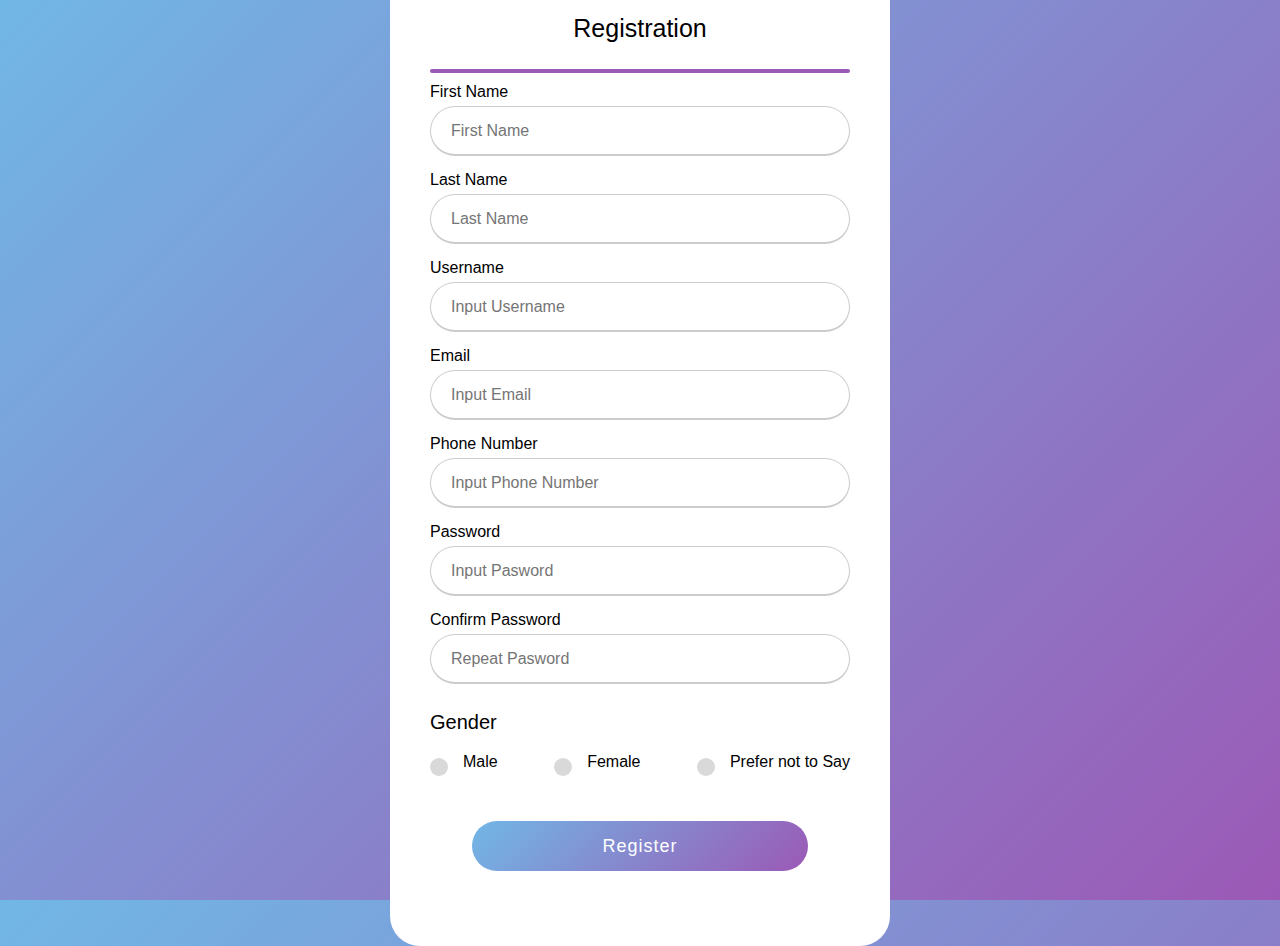
<file: index.html>
<!DOCTYPE html>
<html lang="en">
<head>
    <meta charset="UTF-8">
    <meta http-equiv="X-UA-Compatible" content="IE=edge">
    <meta name="viewport" content="width=device-width, initial-scale=1.0">
    <title>Registration Page</title>
    <link rel="stylesheet" href="style.css">
</head>
<body>
    <div class="container">
        <div class="title">Registration</div>
        <form action="#">
            <div class="user-details">
                <div class="input-box">
                    <span class="span-details">First Name</span>
                    <input type="text" name="" id="" placeholder="First Name" required>
                </div>
                <div class="input-box">
                    <div class="span-details">Last Name</div>
                    <input type="text" name="" id="" placeholder="Last Name" required>
                </div>
                <div class="input-box">
                    <div class="span-details">Username</div>
                    <input type="text" name="" id="" placeholder="Input Username" required>
                </div>
                <div class="input-box">
                    <div class="span-details">Email</div>
                    <input type="text" name="" id="" placeholder="Input Email" required>
                </div>
                <div class="input-box">
                    <div class="span-details">Phone Number</div>
                    <input type="text" name="" id="" placeholder="Input Phone Number" required>
                </div>
                <div class="input-box">
                    <div class="span-details">Password</div>
                    <input type="text" name="" id="" placeholder="Input Pasword" required>
                </div>
                <div class="input-box">
                    <div class="span-details">Confirm Password</div>
                    <input type="text" name="" id="" placeholder="Repeat Pasword" required>
                </div>
            </div>

            <div class="gender-details">
                <input type="radio" name="gender" id="dot-1">
                <input type="radio" name="gender" id="dot-2">
                <input type="radio" name="gender" id="dot-3">
                <span class="gender-title">Gender</span>
                <div class="category">
                    <label for="dot-1">
                        <span class="dot one"></span>
                        <span class="gender">Male</span>
                    </label>
                    <label for="dot-2">
                        <span class="dot two"></span>
                        <span class="gender">Female</span>
                    </label>
                    <label for="dot-3">
                        <span class="dot three"></span>
                        <span class="gender">Prefer not to Say</span>
                    </label>
                </div>
            </div>

            <div class="button">
                <input type="submit" value="Register">
            </div>
        </form>
    </div>
    
</body>
</html>
</file>
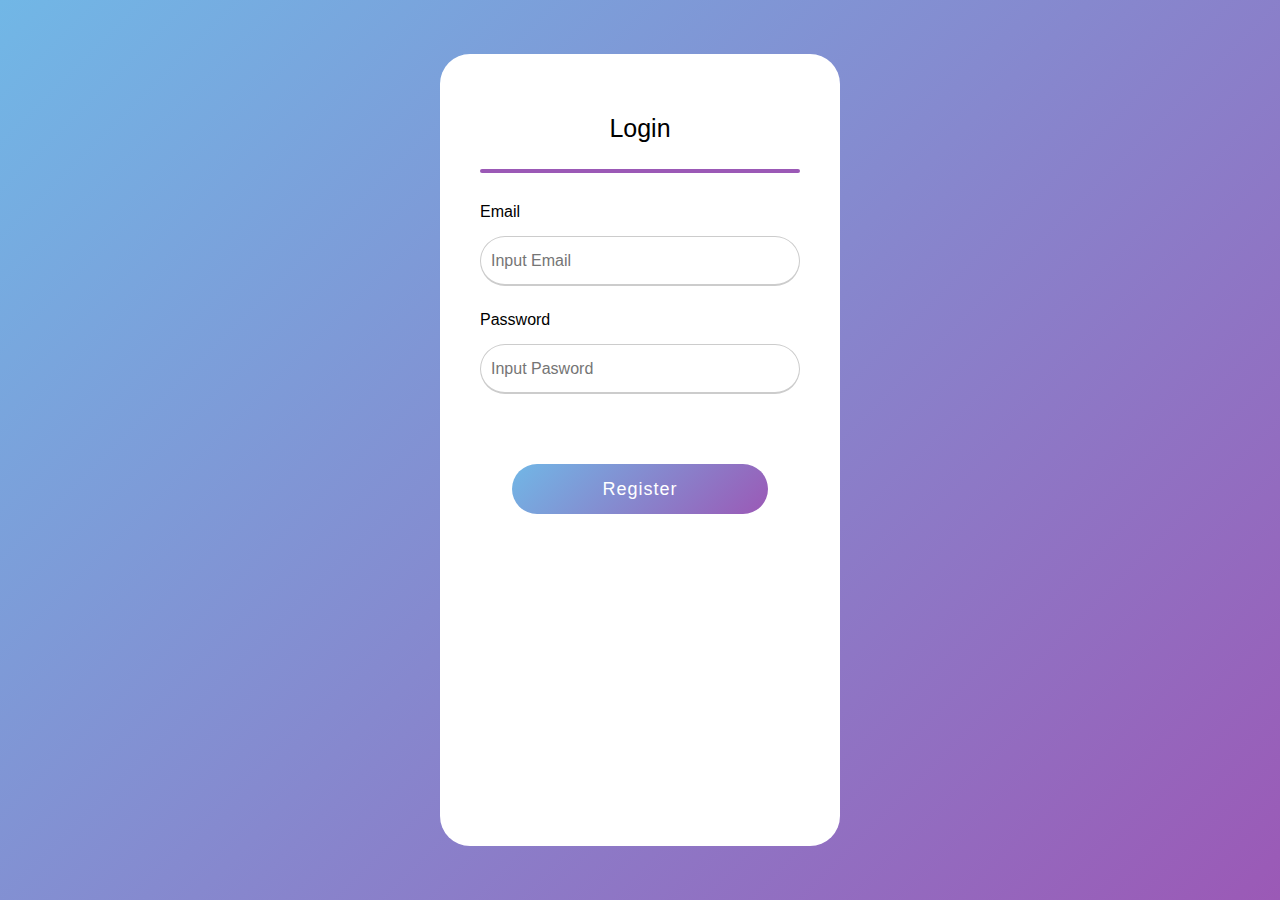
<file: login.html>
<!DOCTYPE html>
<html lang="en">
  <head>
    <meta charset="UTF-8" />
    <meta http-equiv="X-UA-Compatible" content="IE=edge" />
    <meta name="viewport" content="width=device-width, initial-scale=1.0" />
    <title>Login Page</title>
    <link rel="stylesheet" href="style.css" />
  </head>
  <body>
    <div class="container-login">
      <div class="title">Login</div>
      <form action="#">
        <div class="user-details">
          <div class="input-login">
            <div class="span-details">Email</div>
            <input
              type="text"
              name=""
              id=""
              placeholder="Input Email"
              required
            />
          </div>
          <div class="input-login">
            <div class="span-details">Password</div>
            <input
              type="text"
              name=""
              id=""
              placeholder="Input Pasword"
              required
            />
          </div>
        </div>
        <div class="button-login">
          <input type="submit" value="Register" />
        </div>
      </form>
    </div>
  </body>
</html>
</file>
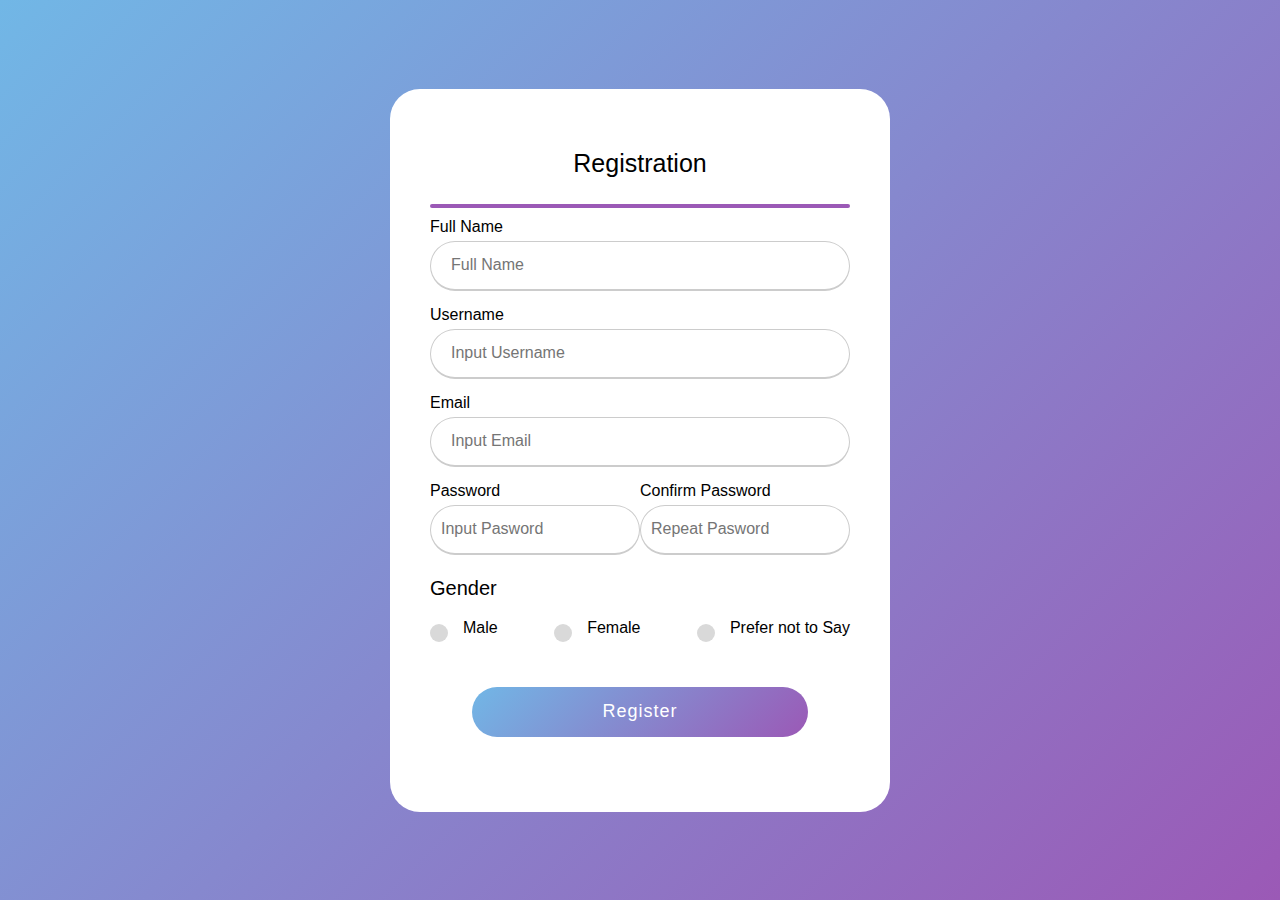
<file: registration.html>
<!DOCTYPE html>
<html lang="en">
  <head>
    <meta charset="UTF-8" />
    <meta http-equiv="X-UA-Compatible" content="IE=edge" />
    <meta name="viewport" content="width=device-width, initial-scale=1.0" />
    <title>Registration Page</title>
    <link rel="stylesheet" href="style.css" />
  </head>
  <body>
    <div class="container">
      <div class="title">Registration</div>
      <form action="#">
        <div class="user-details">
          <div class="input-box">
            <span class="span-details">Full Name</span>
            <input
              type="text"
              name="name"
              id="fullname"
              placeholder="Full Name"
              required
            />
          </div>
          <div class="input-box">
            <div class="span-details">Username</div>
            <input
              type="text"
              name="username"
              id="username"
              placeholder="Input Username"
              required
            />
          </div>
          <div class="input-box">
            <div class="span-details">Email</div>
            <input
              type="text"
              name="email"
              id="email"
              placeholder="Input Email"
              required
            />
          </div>
          <div class="input-box-password">
            <div class="sub-input-box">
              <div class="span-details">Password</div>
              <input
                type="text"
                name=""
                id=""
                placeholder="Input Pasword"
                required
              />
            </div>
            <div class="sub-input-box">
              <div class="span-details">Confirm Password</div>
              <input
                type="text"
                name=""
                id=""
                placeholder="Repeat Pasword"
                required
              />
            </div>
          </div>
        </div>

        <div class="gender-details">
          <input type="radio" name="gender" id="dot-1" />
          <input type="radio" name="gender" id="dot-2" />
          <input type="radio" name="gender" id="dot-3" />
          <span class="gender-title">Gender</span>
          <div class="category">
            <label for="dot-1">
              <span class="dot one"></span>
              <span class="gender">Male</span>
            </label>
            <label for="dot-2">
              <span class="dot two"></span>
              <span class="gender">Female</span>
            </label>
            <label for="dot-3">
              <span class="dot three"></span>
              <span class="gender">Prefer not to Say</span>
            </label>
          </div>
        </div>

        <div class="button">
          <input type="submit" value="Register" />
        </div>
      </form>
    </div>
  </body>
</html>
</file>
<file: style.css>
* {
  margin: 0;
  padding: 0;
  box-sizing: border-box;
  font-family: sans-serif;
}

body {
  padding: 10px;
  display: flex;
  height: 100vh;
  justify-content: center;
  align-items: center;
  background: linear-gradient(135deg, #71b7e6, #9b59b6);
}

/* =========================== Registration =========================== */
.container {
  max-width: 500px;
  width: 100%;
  background: #fff;
  padding: 30px 40px;
  border-radius: 30px;
}

.container .title {
  font-size: 25px;
  font-weight: 500;
  position: relative;
  text-align: center;
  padding-top: 30px;
  padding-bottom: 30px;
}

.container .title:before {
  content: "";
  position: absolute;
  left: 0;
  bottom: 0;
  height: 4px;
  width: 100%;
  background: #9b59b6;
  border-radius: 5px;
}

.container form .user-details {
  display: flex;
  flex-direction: column;
  justify-content: space-around;
  margin: 10px 0 12px 0;
}

form .user-details .input-box {
  margin-bottom: 15px;
  width: 100%;
}

.user-details .input-box input {
  height: 50px;
  width: 100%;
  outline: none;
  border-radius: 30px;
  border: 1px solid #ccc;
  padding-left: 20px;
  font-size: 16px;
  border-bottom-width: 2px;
  transition: all 0.3s ease;
  margin-top: 5px;
}

.user-details .input-box .details {
  font-weight: 500;
  margin-bottom: 5px;
  display: block;
}

.user-details .input-box input:focus,
.user-details .input-box input:valid {
  border-color: #9b59b6;
}

.input-box-password {
  display: flex;
  justify-content: space-around;
  width: 100%;
}

.sub-input-box input {
  width: 100px;
  height: 45px;
  border-radius: 30px;
}

.user-details .input-box-password input:focus,
.user-details .input-box-password input:valid {
  border-color: #9b59b6;
}

.user-details .input-box-password .details {
  font-weight: 500;
  margin-bottom: 5px;
  display: block;
}

.user-details .input-box-password input {
  height: 50px;
  width: 100%;
  outline: none;
  border-radius: 30px;
  border: 1px solid #ccc;
  padding-left: 10px;
  font-size: 16px;
  border-bottom-width: 2px;
  transition: all 0.3s ease;
  margin-top: 5px;
  margin-bottom: 10px;
}

form .gender-details .gender-title {
  font-size: 20px;
  font-weight: 500;
}

form .gender-details .category {
  width: 805;
  margin: 14px 0;
  display: flex;
  justify-content: space-between;
}

.gender-details .category label {
  display: flex;
  align-items: center;
}

.gender-details .category .dot {
  height: 18px;
  width: 18px;
  background: #d9d9d9;
  border-radius: 50%;
  margin-right: 15px;
  border: 5px solid transparent;
  transition: all 0.3s ease;
  margin-top: 10px;
}

#dot-1:checked~.category label .one,
#dot-2:checked~.category label .two,
#dot-3:checked~.category label .three {
  border-color: #d9d9d9;
  background: #9b59b6;
}

form input[type="radio"] {
  display: none;
}

form .button {
  height: 50px;
  margin: 45px 0;
  align-items: center;
}

form .button input {
  height: 100%;
  width: 80%;
  outline: none;
  color: #fff;
  background: linear-gradient(135deg, #71b7e6, #9b59b6);
  border: none;
  font-size: 18px;
  font-weight: 500;
  letter-spacing: 1px;
  border-radius: 30px;
}

.button {
  display: flex;
  justify-content: center;
}

form .button input:hover {
  background: linear-gradient(-135deg, #71b7e6, #9b59b6);
  cursor: pointer;
}

/* ======================= login ============================ */
.container-login {
  max-width: 400px;
  width: 100%;
  background: #fff;
  padding: 30px 40px;
  border-radius: 30px;
  height: 90%;
}

.container-login .title {
  font-size: 25px;
  font-weight: 500;
  position: relative;
  text-align: center;
  padding-top: 30px;
  padding-bottom: 30px;
}

.container-login .title:before {
  content: "";
  position: absolute;
  left: 0;
  bottom: 0;
  height: 4px;
  width: 100%;
  background: #9b59b6;
  border-radius: 5px;
}

.container-login form .user-details {
  display: flex;
  flex-wrap: wrap;
  justify-content: space-between;
  margin: 30px 0px 15px 0;
}

form .user-details .input-login {
  margin-bottom: 15px;
  width: 100%;
}

form .user-details .input-login {
  margin-bottom: 25px;
  width: 100%;
}

.user-details .input-login input {
  height: 50px;
  width: 100%;
  outline: none;
  border-radius: 25px;
  border: 1px solid #ccc;
  padding-left: 10px;
  font-size: 16px;
  border-bottom-width: 2px;
  transition: all 0.3s ease;
  margin-top: 15px;
}

.user-details .input-login .details {
  font-weight: 500;
  margin-bottom: 10px;
  display: block;
}

.user-details .input-login input:focus,
.user-details .input-login input:valid {
  border-color: #9b59b6;
}

/* button login */
form .button-login {
  height: 50px;
  margin: 45px 0;
  align-items: center;
}

form .button-login input {
  height: 100%;
  width: 80%;
  outline: none;
  color: #fff;
  background: linear-gradient(135deg, #71b7e6, #9b59b6);
  border: none;
  font-size: 18px;
  font-weight: 500;
  letter-spacing: 1px;
  border-radius: 30px;
}

.button-login {
  display: flex;
  justify-content: center;
}

form .button-login input:hover {
  background: linear-gradient(-135deg, #71b7e6, #9b59b6);
  cursor: pointer;
}

@media (max-width: 584px) {
  .container {
    max-width: 100%;
  }

  form .user-details .input-box {
    margin-bottom: 15px;
    width: 100%;
  }

  form .user-details .input-login {
    margin-bottom: 15px;
    width: 100%;
  }

  form .gender-details .category {
    width: 100%;
  }

  .container form .user-details {
    max-width: 300px;
    overflow-y: scroll;
  }

  .user-details::-webkit-scrillbar {
    width: 0;
  }
}
</file>
